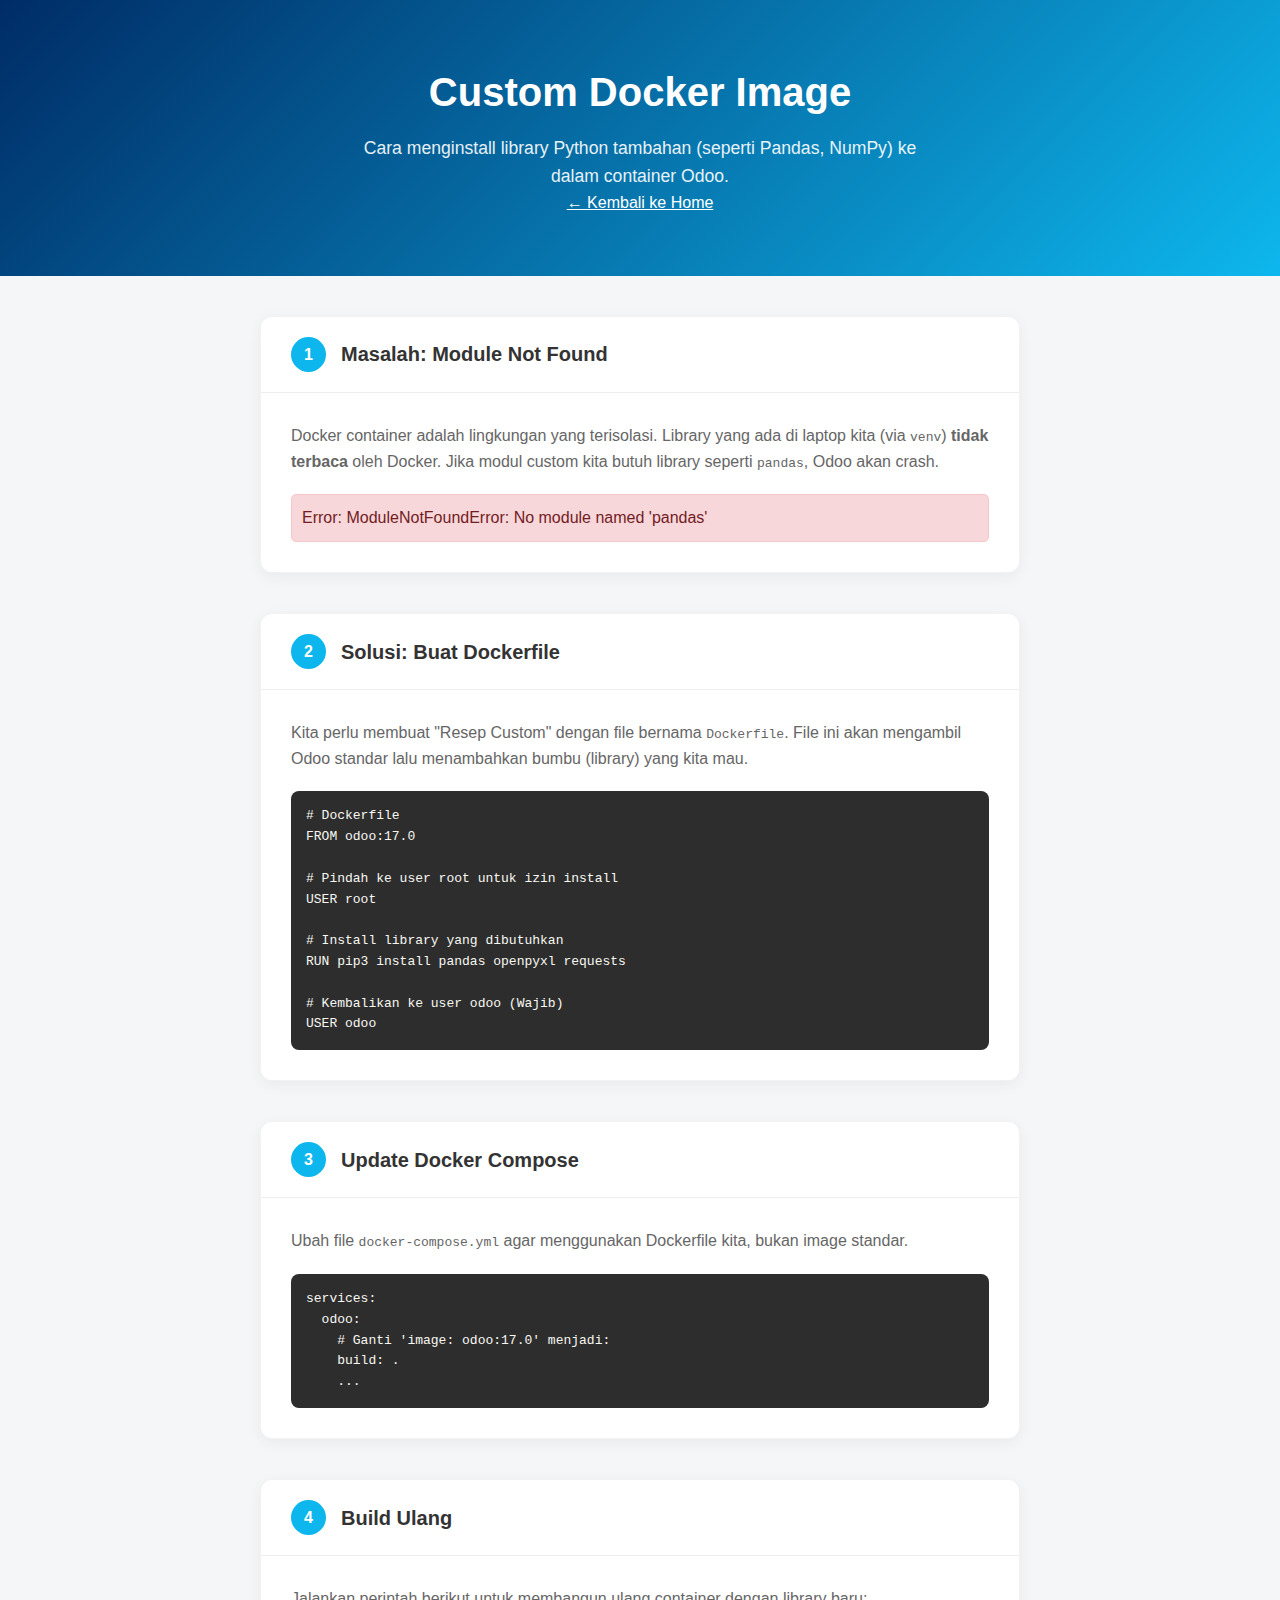
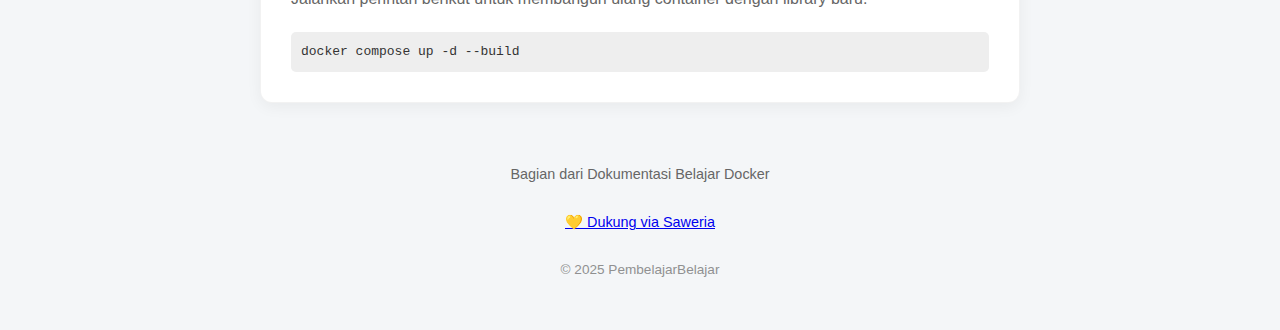
<file: custom-docker.html>
<!DOCTYPE html>
<html lang="id">
<head>
    <meta charset="UTF-8">
    <meta name="viewport" content="width=device-width, initial-scale=1.0">
    <title>Install Library Python Tambahan - Belajar Docker</title>
    <link rel="stylesheet" href="assets/css/style.css">
</head>
<body>

    <header>
        <h1>Custom Docker Image</h1>
        <p>Cara menginstall library Python tambahan (seperti Pandas, NumPy) ke dalam container Odoo.</p>
        <a href="index.html" style="color: white; text-decoration: underline;">← Kembali ke Home</a>
    </header>

    <div class="container">

        <div class="step-card">
            <div class="step-header">
                <div class="step-number">1</div>
                <div class="step-title">Masalah: Module Not Found</div>
            </div>
            <div class="step-content">
                <p class="step-description">
                    Docker container adalah lingkungan yang terisolasi. Library yang ada di laptop kita (via <code>venv</code>) <strong>tidak terbaca</strong> oleh Docker. Jika modul custom kita butuh library seperti <code>pandas</code>, Odoo akan crash.
                </p>
                <div class="alert-box" style="background: #f8d7da; color: #721c24; padding:10px; border-radius:5px; border: 1px solid #f5c6cb;">
                    Error: ModuleNotFoundError: No module named 'pandas'
                </div>
            </div>
        </div>

        <div class="step-card">
            <div class="step-header">
                <div class="step-number">2</div>
                <div class="step-title">Solusi: Buat Dockerfile</div>
            </div>
            <div class="step-content">
                <p class="step-description">
                    Kita perlu membuat "Resep Custom" dengan file bernama <code>Dockerfile</code>. File ini akan mengambil Odoo standar lalu menambahkan bumbu (library) yang kita mau.
                </p>
                <pre style="background: #2d2d2d; color: #f8f8f2; padding: 15px; border-radius: 8px; font-family: monospace; overflow-x: auto;"><code># Dockerfile
FROM odoo:17.0

# Pindah ke user root untuk izin install
USER root

# Install library yang dibutuhkan
RUN pip3 install pandas openpyxl requests

# Kembalikan ke user odoo (Wajib)
USER odoo</code></pre>
            </div>
        </div>

        <div class="step-card">
            <div class="step-header">
                <div class="step-number">3</div>
                <div class="step-title">Update Docker Compose</div>
            </div>
            <div class="step-content">
                <p class="step-description">
                    Ubah file <code>docker-compose.yml</code> agar menggunakan Dockerfile kita, bukan image standar.
                </p>
                <pre style="background: #2d2d2d; color: #f8f8f2; padding: 15px; border-radius: 8px; font-family: monospace; overflow-x: auto;"><code>services:
  odoo:
    # Ganti 'image: odoo:17.0' menjadi:
    build: .
    ...</code></pre>
            </div>
        </div>

        <div class="step-card">
            <div class="step-header">
                <div class="step-number">4</div>
                <div class="step-title">Build Ulang</div>
            </div>
            <div class="step-content">
                <p class="step-description">
                    Jalankan perintah berikut untuk membangun ulang container dengan library baru:
                </p>
                <pre style="background: #eee; padding: 10px; border-radius: 5px;"><code>docker compose up -d --build</code></pre>
            </div>
        </div>

    </div>

    <footer>
        <p>Bagian dari Dokumentasi Belajar Docker</p>
        <div style="margin: 25px 0;">
            <a href="https://saweria.co/naufalnabila" target="_blank" class="btn-saweria">
                <span>💛</span> Dukung via Saweria
            </a>
        </div>
        <p style="font-size: 0.85rem; opacity: 0.7;">&copy; 2025 PembelajarBelajar</p>
    </footer>
    
    <script src="assets/js/script.js"></script>
</body>
</html>
</file>
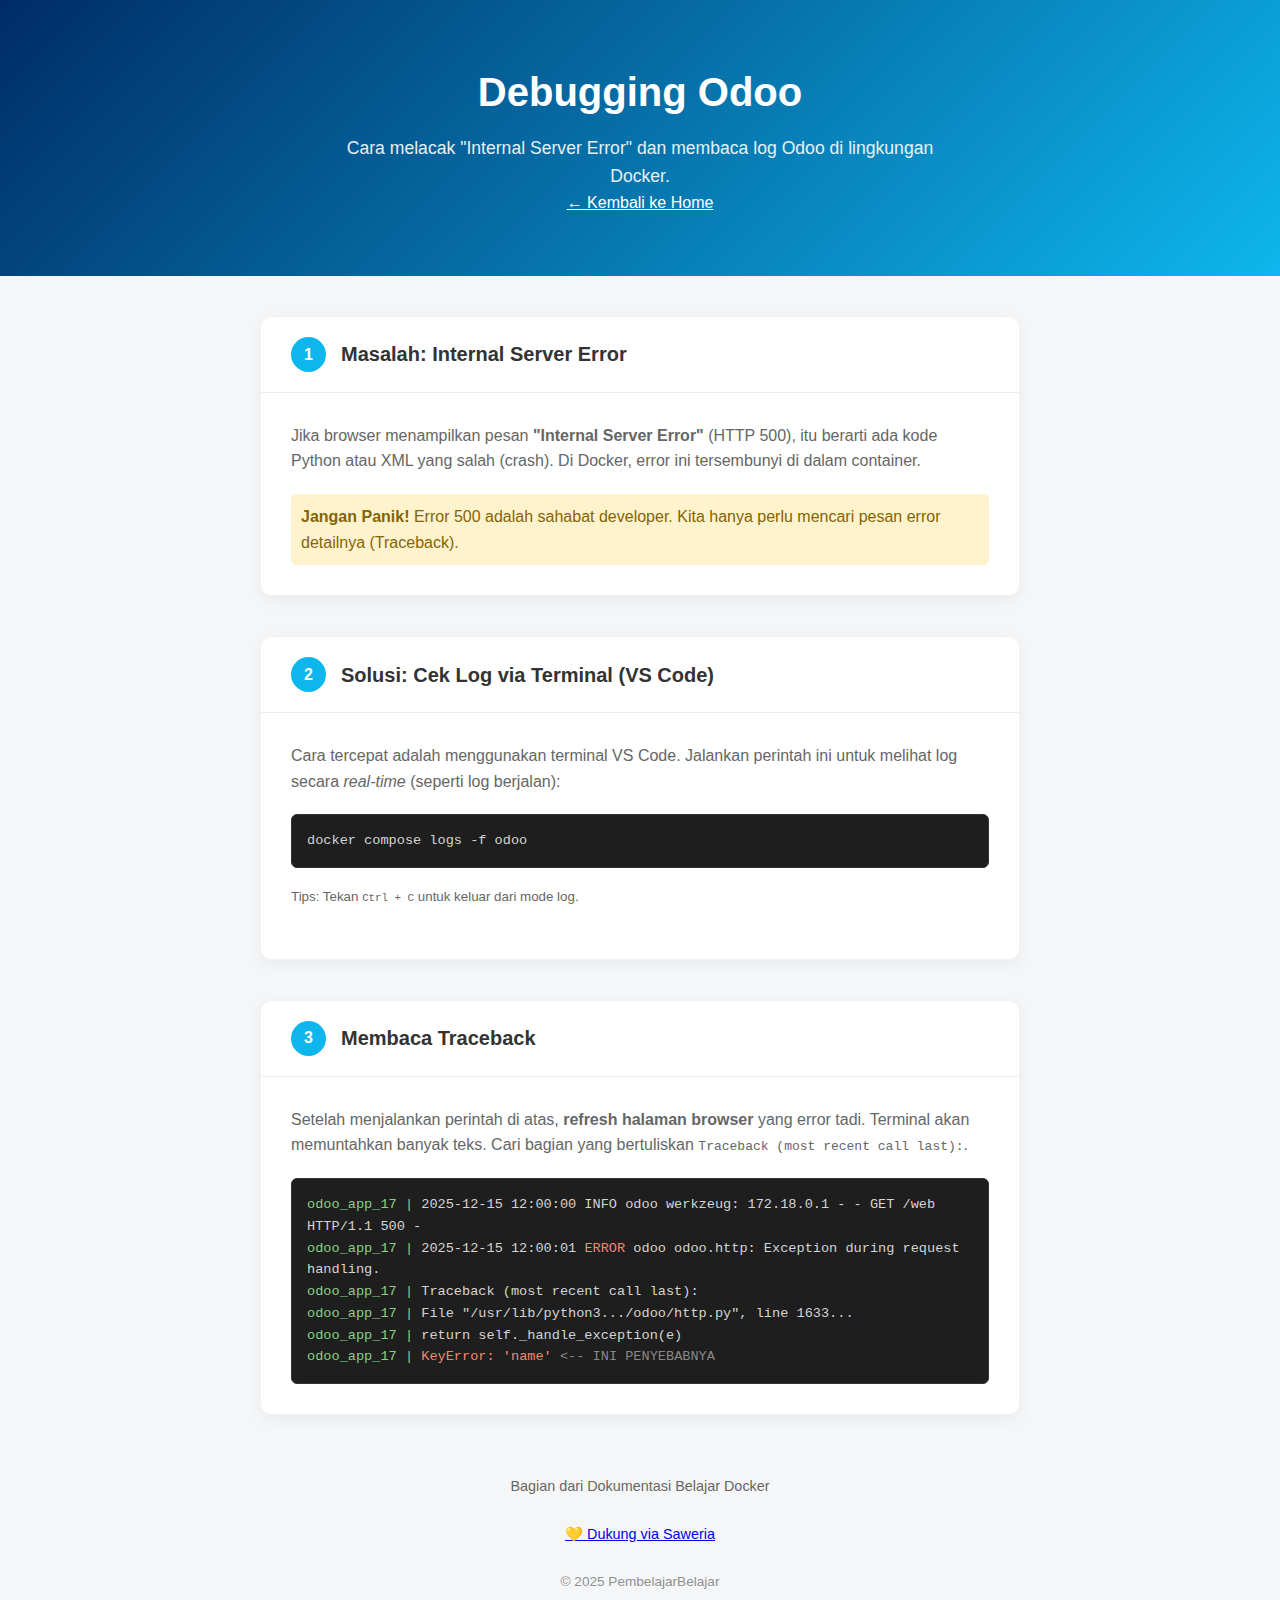
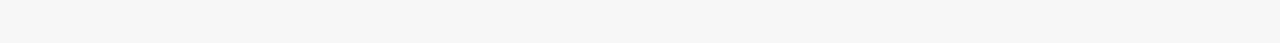
<file: debug.html>
<!DOCTYPE html>
<html lang="id">
<head>
    <meta charset="UTF-8">
    <meta name="viewport" content="width=device-width, initial-scale=1.0">
    <title>Debugging & Logs - Belajar Docker</title>
    <link rel="stylesheet" href="assets/css/style.css">
    <style>
        .log-box {
            background-color: #1e1e1e;
            color: #d4d4d4;
            font-family: 'Consolas', 'Monaco', monospace;
            padding: 15px;
            border-radius: 6px;
            border: 1px solid #333;
            overflow-x: auto;
            font-size: 0.85rem;
            margin-top: 10px;
        }
        .log-error { color: #f48771; } /* Merah muda untuk error */
        .log-info { color: #89d185; }  /* Hijau untuk info */
    </style>
</head>
<body>

    <header>
        <h1>Debugging Odoo</h1>
        <p>Cara melacak "Internal Server Error" dan membaca log Odoo di lingkungan Docker.</p>
        <a href="index.html" style="color: white; text-decoration: underline;">← Kembali ke Home</a>
    </header>

    <div class="container">

        <div class="step-card">
            <div class="step-header">
                <div class="step-number">1</div>
                <div class="step-title">Masalah: Internal Server Error</div>
            </div>
            <div class="step-content">
                <p class="step-description">
                    Jika browser menampilkan pesan <strong>"Internal Server Error"</strong> (HTTP 500), itu berarti ada kode Python atau XML yang salah (crash). Di Docker, error ini tersembunyi di dalam container.
                </p>
                <div class="alert-box" style="background: #fff3cd; color: #856404; padding:10px; border-radius:5px;">
                    <strong>Jangan Panik!</strong> Error 500 adalah sahabat developer. Kita hanya perlu mencari pesan error detailnya (Traceback).
                </div>
            </div>
        </div>

        <div class="step-card">
            <div class="step-header">
                <div class="step-number">2</div>
                <div class="step-title">Solusi: Cek Log via Terminal (VS Code)</div>
            </div>
            <div class="step-content">
                <p class="step-description">
                    Cara tercepat adalah menggunakan terminal VS Code. Jalankan perintah ini untuk melihat log secara <em>real-time</em> (seperti log berjalan):
                </p>
                <div class="log-box">
                    docker compose logs -f odoo
                </div>
                <p class="step-description" style="margin-top: 15px;">
                    <small>Tips: Tekan <code>Ctrl + C</code> untuk keluar dari mode log.</small>
                </p>
            </div>
        </div>

        <div class="step-card">
            <div class="step-header">
                <div class="step-number">3</div>
                <div class="step-title">Membaca Traceback</div>
            </div>
            <div class="step-content">
                <p class="step-description">
                    Setelah menjalankan perintah di atas, <strong>refresh halaman browser</strong> yang error tadi. Terminal akan memuntahkan banyak teks. Cari bagian yang bertuliskan <code>Traceback (most recent call last):</code>.
                </p>
                <div class="log-box">
                    <span class="log-info">odoo_app_17 |</span> 2025-12-15 12:00:00 INFO odoo werkzeug: 172.18.0.1 - - GET /web HTTP/1.1 500 -<br>
                    <span class="log-info">odoo_app_17 |</span> 2025-12-15 12:00:01 <span class="log-error">ERROR</span> odoo odoo.http: Exception during request handling.<br>
                    <span class="log-info">odoo_app_17 |</span> Traceback (most recent call last):<br>
                    <span class="log-info">odoo_app_17 |</span>   File "/usr/lib/python3.../odoo/http.py", line 1633...<br>
                    <span class="log-info">odoo_app_17 |</span>     return self._handle_exception(e)<br>
                    <span class="log-info">odoo_app_17 |</span> <span class="log-error">KeyError: 'name'</span> <span style="color: #888;">&lt;-- INI PENYEBABNYA</span>
                </div>
            </div>
        </div>

    </div>

    <footer>
        <p>Bagian dari Dokumentasi Belajar Docker</p>
        <div style="margin: 25px 0;">
            <a href="https://saweria.co/naufalnabila" target="_blank" class="btn-saweria">
                <span>💛</span> Dukung via Saweria
            </a>
        </div>
        <p style="font-size: 0.85rem; opacity: 0.7;">&copy; 2025 PembelajarBelajar</p>
    </footer>

    <script src="assets/js/script.js"></script>
</body>
</html>
</file>
<file: assets/css/style.css>
/* --- CSS VARIABLES & RESET --- */
:root {
    --primary-color: #0db7ed; /* Warna biru Docker */
    --bg-color: #f4f6f8;
    --card-bg: #ffffff;
    --text-main: #333;
    --text-secondary: #666;
    --code-bg: #2d2d2d;
    --code-text: #f8f8f2;
}

* {
    box-sizing: border-box;
    margin: 0;
    padding: 0;
}

body {
    font-family: -apple-system, BlinkMacSystemFont, "Segoe UI", Roboto, Helvetica, Arial, sans-serif;
    background-color: var(--bg-color);
    color: var(--text-main);
    line-height: 1.6;
    padding-bottom: 50px;
}

/* --- HEADER --- */
header {
    background: linear-gradient(135deg, #002c66 0%, #0db7ed 100%);
    color: white;
    padding: 60px 20px;
    text-align: center;
    margin-bottom: 40px;
}

header h1 {
    font-size: 2.5rem;
    margin-bottom: 10px;
    font-weight: 700;
}

header p {
    font-size: 1.1rem;
    opacity: 0.9;
    max-width: 600px;
    margin: 0 auto;
}

/* --- CONTAINER & STEPS --- */
.container {
    max-width: 800px;
    margin: 0 auto;
    padding: 0 20px;
}

.step-card {
    background: var(--card-bg);
    border-radius: 12px;
    box-shadow: 0 4px 15px rgba(0,0,0,0.05);
    margin-bottom: 40px;
    overflow: hidden;
    transition: transform 0.2s ease;
    border: 1px solid rgba(0,0,0,0.05);
}

.step-card:hover {
    transform: translateY(-2px);
    box-shadow: 0 8px 25px rgba(0,0,0,0.1);
}

.step-header {
    padding: 20px 30px;
    border-bottom: 1px solid #eee;
    display: flex;
    align-items: center;
}

.step-number {
    background-color: var(--primary-color);
    color: white;
    width: 35px;
    height: 35px;
    border-radius: 50%;
    display: flex;
    align-items: center;
    justify-content: center;
    font-weight: bold;
    margin-right: 15px;
    flex-shrink: 0;
}

.step-title {
    font-size: 1.25rem;
    font-weight: 600;
}

.step-content {
    padding: 30px;
}

.step-description {
    margin-bottom: 20px;
    color: var(--text-secondary);
}

.link-highlight {
    color: var(--primary-color);
    text-decoration: none;
    font-weight: bold;
}

/* --- IMAGE STYLING --- */
.screenshot-container {
    width: 100%;
    border-radius: 8px;
    overflow: hidden;
    border: 1px solid #eee;
    cursor: zoom-in;
    position: relative;
    background-color: #eee;
    min-height: 200px;
    display: flex;
    align-items: center;
    justify-content: center;
}

.screenshot-container img {
    width: 100%;
    height: auto;
    display: block;
    transition: opacity 0.3s;
}

/* Placeholder text style */
.placeholder-text {
    position: absolute;
    color: #999;
    font-weight: 500;
    pointer-events: none;
}

/* --- LIGHTBOX (MODAL) --- */
.lightbox {
    display: none;
    position: fixed;
    z-index: 1000;
    top: 0;
    left: 0;
    width: 100%;
    height: 100%;
    background-color: rgba(0, 0, 0, 0.9);
    align-items: center;
    justify-content: center;
    opacity: 0;
    transition: opacity 0.3s ease;
}

.lightbox.active {
    display: flex;
    opacity: 1;
}

.lightbox img {
    max-width: 90%;
    max-height: 90vh;
    border-radius: 4px;
    box-shadow: 0 0 20px rgba(0,0,0,0.5);
}

.close-btn {
    position: absolute;
    top: 20px;
    right: 30px;
    color: white;
    font-size: 40px;
    cursor: pointer;
    font-weight: bold;
}

/* --- FOOTER --- */
footer {
    text-align: center;
    margin-top: 60px;
    color: var(--text-secondary);
    font-size: 0.9rem;
}

/* --- RESPONSIVE --- */
@media (max-width: 600px) {
    header h1 { font-size: 1.8rem; }
    .step-header { padding: 15px 20px; }
    .step-content { padding: 20px; }
}
</file>
